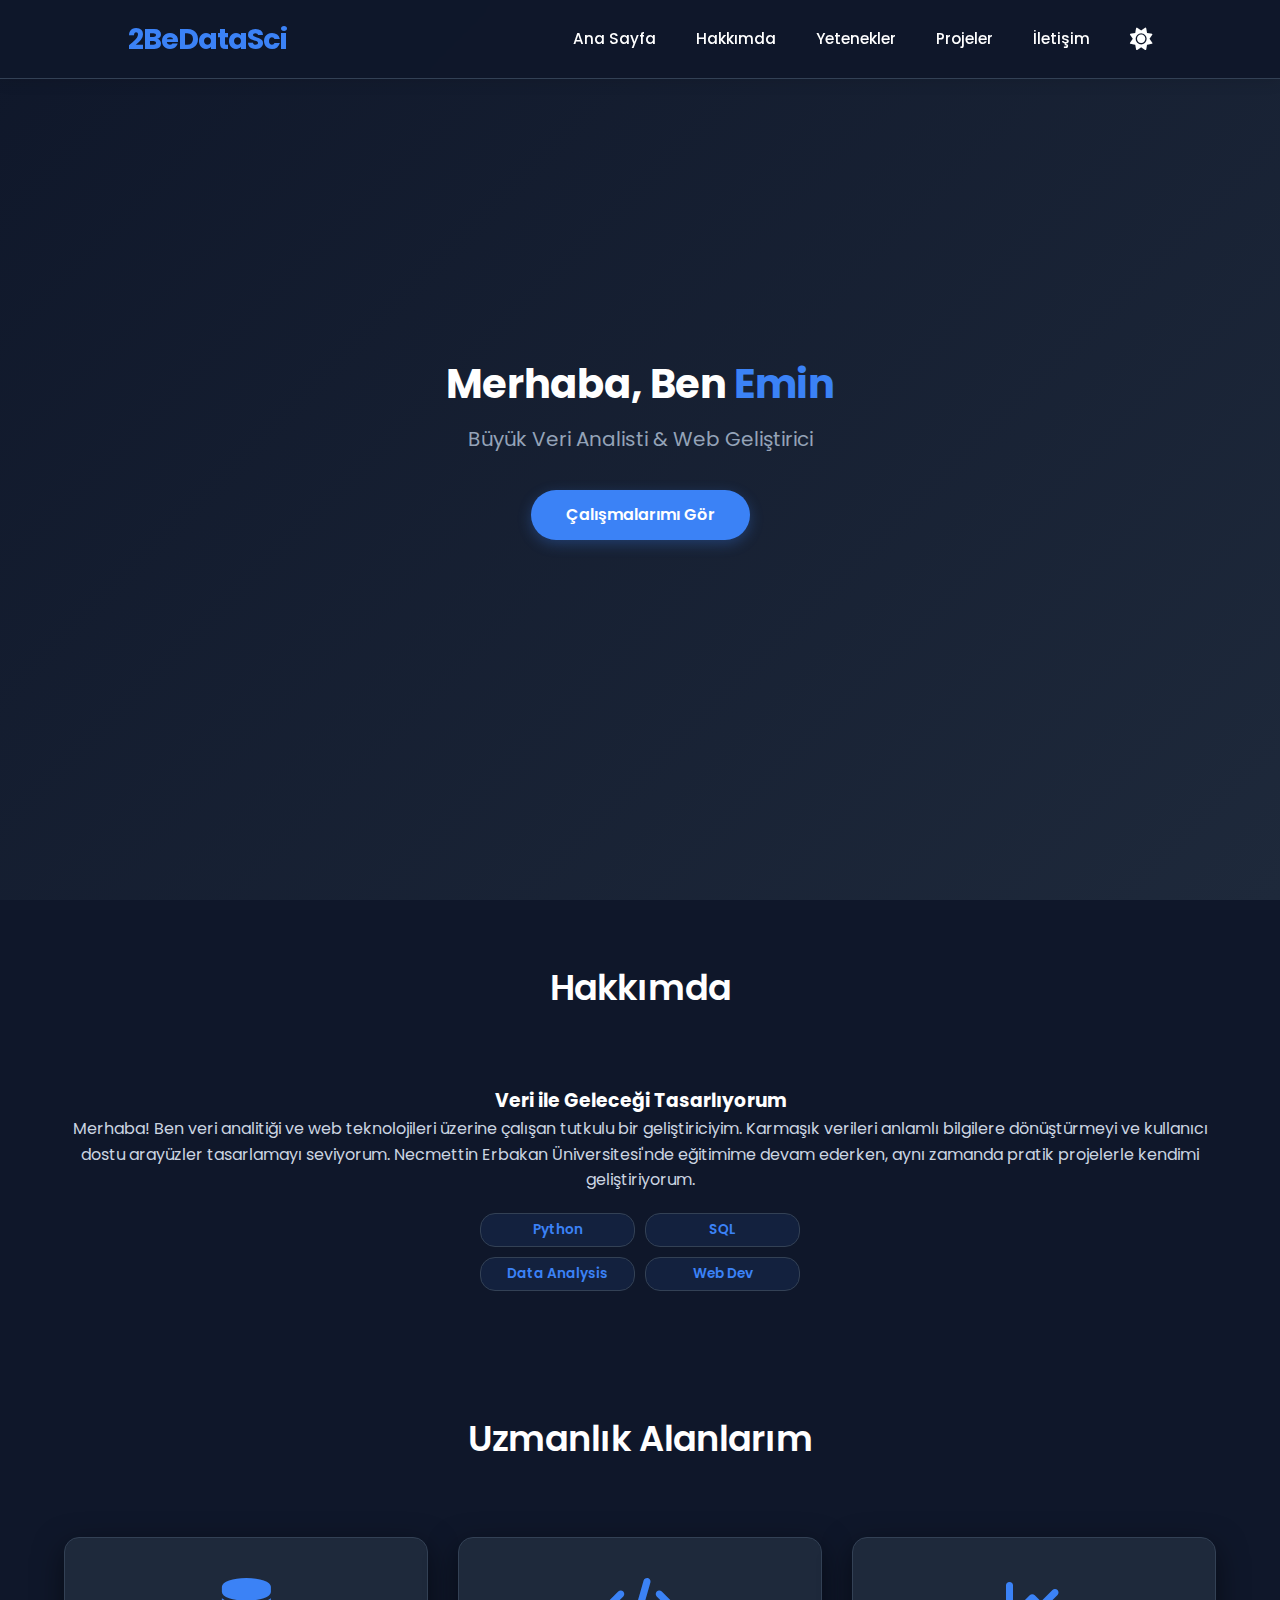
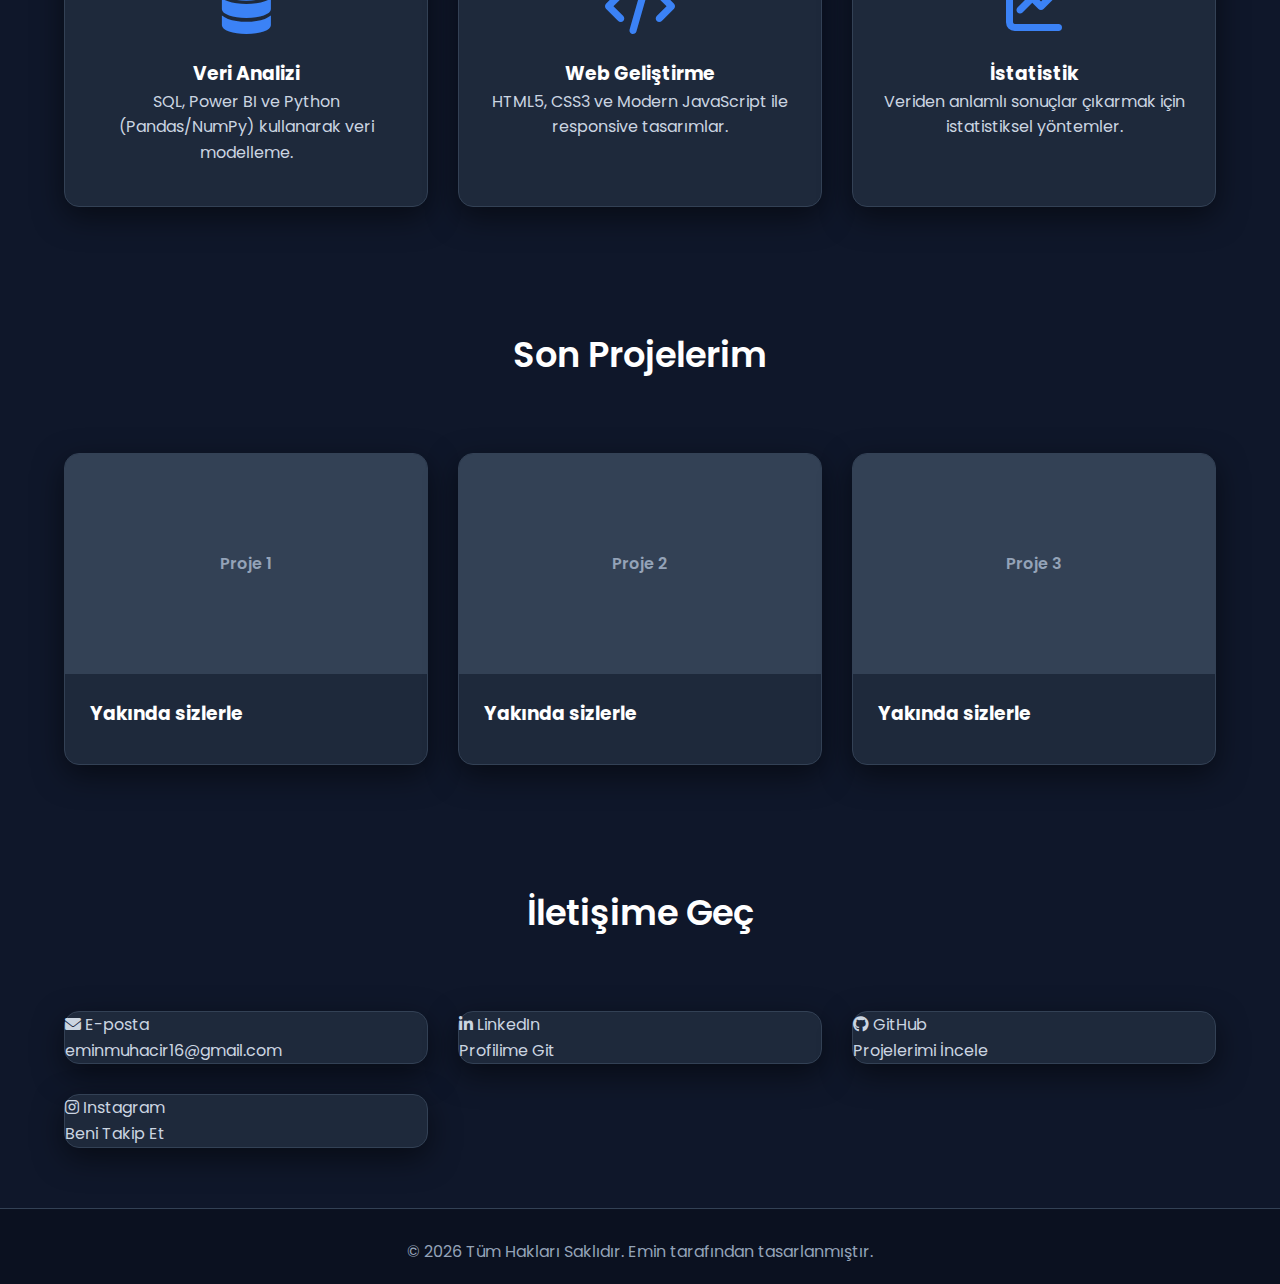
<file: index.html>
<!DOCTYPE html>
<html lang="tr">

<head>
    <meta charset="UTF-8">
    <meta name="viewport" content="width=device-width, initial-scale=1.0">
    <title>2BeDataSci</title>
    <link href="https://fonts.googleapis.com/css2?family=Poppins:wght@300;400;600&display=swap" rel="stylesheet">
    <link rel="stylesheet" href="https://cdnjs.cloudflare.com/ajax/libs/font-awesome/6.0.0/css/all.min.css">
    <link rel="stylesheet" href="data-sci/style.css">
</head>

<body>
    <!-- header -->
    <header>
        <div class="logo">2BeDataSci</div>
        <div class="menu-toggle" id="mobile-menu">
            <i class="fas fa-bars"></i>
        </div>
        <nav>
            <ul id="nav-list">
                <li><a href="#home">Ana Sayfa</a></li>
                <li><a href="#about">Hakkımda</a></li>
                <li><a href="#skills">Yetenekler</a></li>
                <li><a href="#portfolio">Projeler</a></li>
                <li><a href="#contact">İletişim</a></li>

                <li class="theme-switch" id="theme-toggle-btn">
                    <i class="fas fa-sun" id="toggle-icon"></i>
                </li>
            </ul>
        </nav>
    </header>
    <!-- home -->
    <section id="home" class="hero">
        <div class="hero-content">
            <h1>Merhaba, Ben <span class="highlight">Emin</span></h1>
            <p>Büyük Veri Analisti & Web Geliştirici</p>
            <a href="#portfolio" class="btn">Çalışmalarımı Gör</a>
        </div>
    </section>
    <!-- about -->
    <section id="about">
        <h2 class="section-title">Hakkımda</h2>
        <div class="about-content">
            <!-- <div class="about-img">
                <img src="https://via.placeholder.com/300" alt="Profil Fotoğrafı">
            </div> -->
            <div class="about-text">
                <h3>Veri ile Geleceği Tasarlıyorum</h3>
                <p>
                    Merhaba! Ben veri analitiği ve web teknolojileri üzerine çalışan tutkulu bir geliştiriciyim.
                    Karmaşık verileri anlamlı bilgilere dönüştürmeyi ve kullanıcı dostu arayüzler tasarlamayı seviyorum.
                    Necmettin Erbakan Üniversitesi'nde eğitimime devam ederken, aynı zamanda pratik projelerle kendimi
                    geliştiriyorum.
                </p>
                <div class="tags">
                    <span>Python</span>
                    <span>SQL</span>
                    <span>Data Analysis</span>
                    <span>Web Dev</span>
                </div>
            </div>
        </div>
    </section>
    <!-- skills -->
    <section id="skills" class="bg-light">
        <h2 class="section-title">Uzmanlık Alanlarım</h2>
        <div class="skills-container">
            <div class="skill-card">
                <i class="fas fa-database skill-icon"></i>
                <h3>Veri Analizi</h3>
                <p>SQL, Power BI ve Python (Pandas/NumPy) kullanarak veri modelleme.</p>
            </div>
            <div class="skill-card">
                <i class="fas fa-code skill-icon"></i>
                <h3>Web Geliştirme</h3>
                <p>HTML5, CSS3 ve Modern JavaScript ile responsive tasarımlar.</p>
            </div>
            <div class="skill-card">
                <i class="fas fa-chart-line skill-icon"></i>
                <h3>İstatistik</h3>
                <p>Veriden anlamlı sonuçlar çıkarmak için istatistiksel yöntemler.</p>
            </div>
        </div>
    </section>
    <!-- portfolio -->
    <section id="portfolio">
        <h2 class="section-title">Son Projelerim</h2>
        <div class="portfolio-grid">
            <div class="portfolio-item">
                <div class="portfolio-img">Proje 1</div>
                <div class="portfolio-info">
                    <h3>Yakında sizlerle</h3>
                    <p></p>
                </div>
            </div>
            <div class="portfolio-item">
                <div class="portfolio-img">Proje 2</div>
                <div class="portfolio-info">
                    <h3>Yakında sizlerle</h3>
                    <p></p>
                </div>
            </div>
            <div class="portfolio-item">
                <div class="portfolio-img">Proje 3</div>
                <div class="portfolio-info">
                    <h3>Yakında sizlerle</h3>
                    <p></p>
                </div>
            </div>
        </div>
    </section>
    <!-- Contact Section  -->
    <section id="contact">
        <h2 class="section-title">İletişime Geç</h2>
        <div class="contact-container">
            <a href="mailto:eminmuhacir16@gmail.com" class="contact-card email">
                <i class="fas fa-envelope"></i>
                <span>E-posta</span>
                <p>eminmuhacir16@gmail.com</p>
            </a>

            <a href="https://www.linkedin.com/in/muhammed-muhacir-8899581a5/" target="_blank"
                class="contact-card linkedin">
                <i class="fab fa-linkedin-in"></i>
                <span>LinkedIn</span>
                <p>Profilime Git</p>
            </a>

            <a href="https://github.com/EminMuhacir" target="_blank" class="contact-card github">
                <i class="fab fa-github"></i>
                <span>GitHub</span>
                <p>Projelerimi İncele</p>
            </a>

            <a href="https://instagram.com/2bedatasci" target="_blank" class="contact-card instagram">
                <i class="fab fa-instagram"></i>
                <span>Instagram</span>
                <p>Beni Takip Et</p>
            </a>
        </div>
    </section>
    <footer>
        <div class="footer-container">
            <p>&copy; 2026 Tüm Hakları Saklıdır. Emin tarafından tasarlanmıştır.</p>
        </div>
        <div class="transition-overlay"></div>
    </footer>
    <script src="data-sci/script.js"></script>
</body>


</html>
</file>
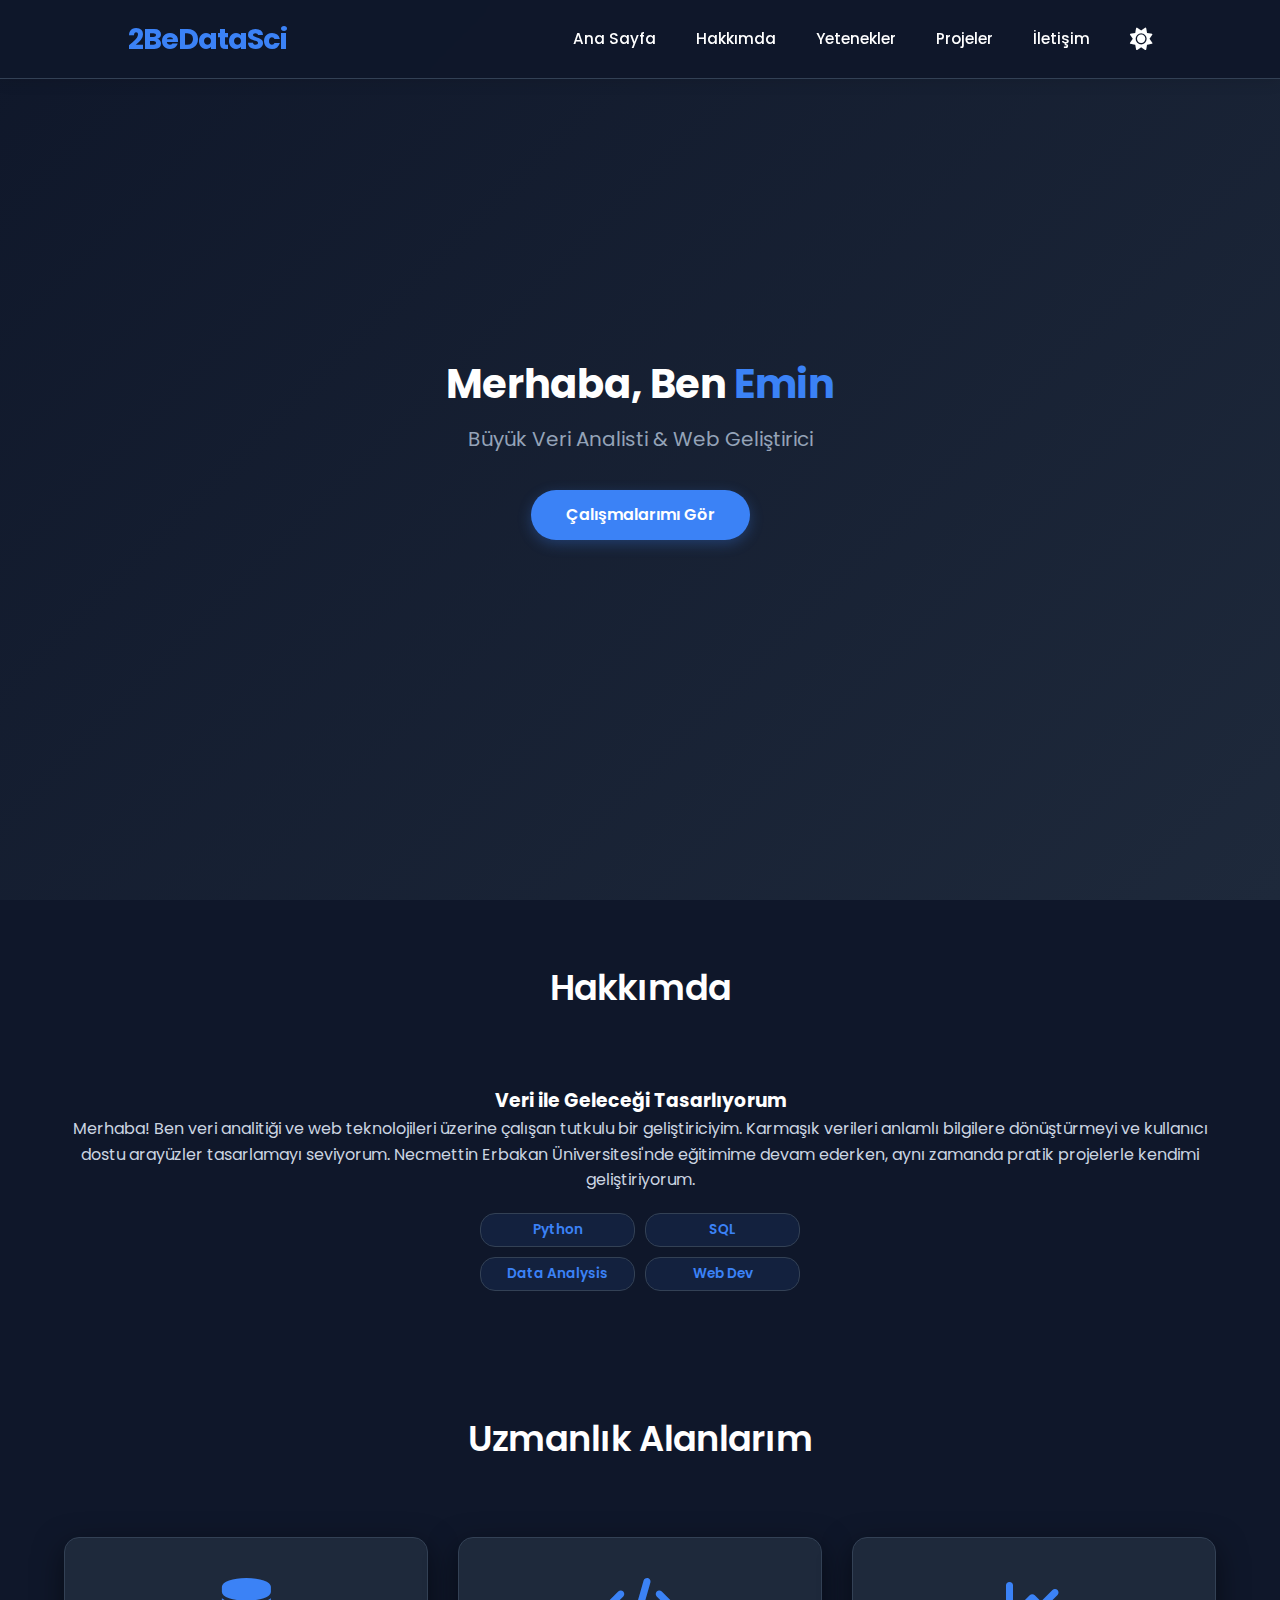
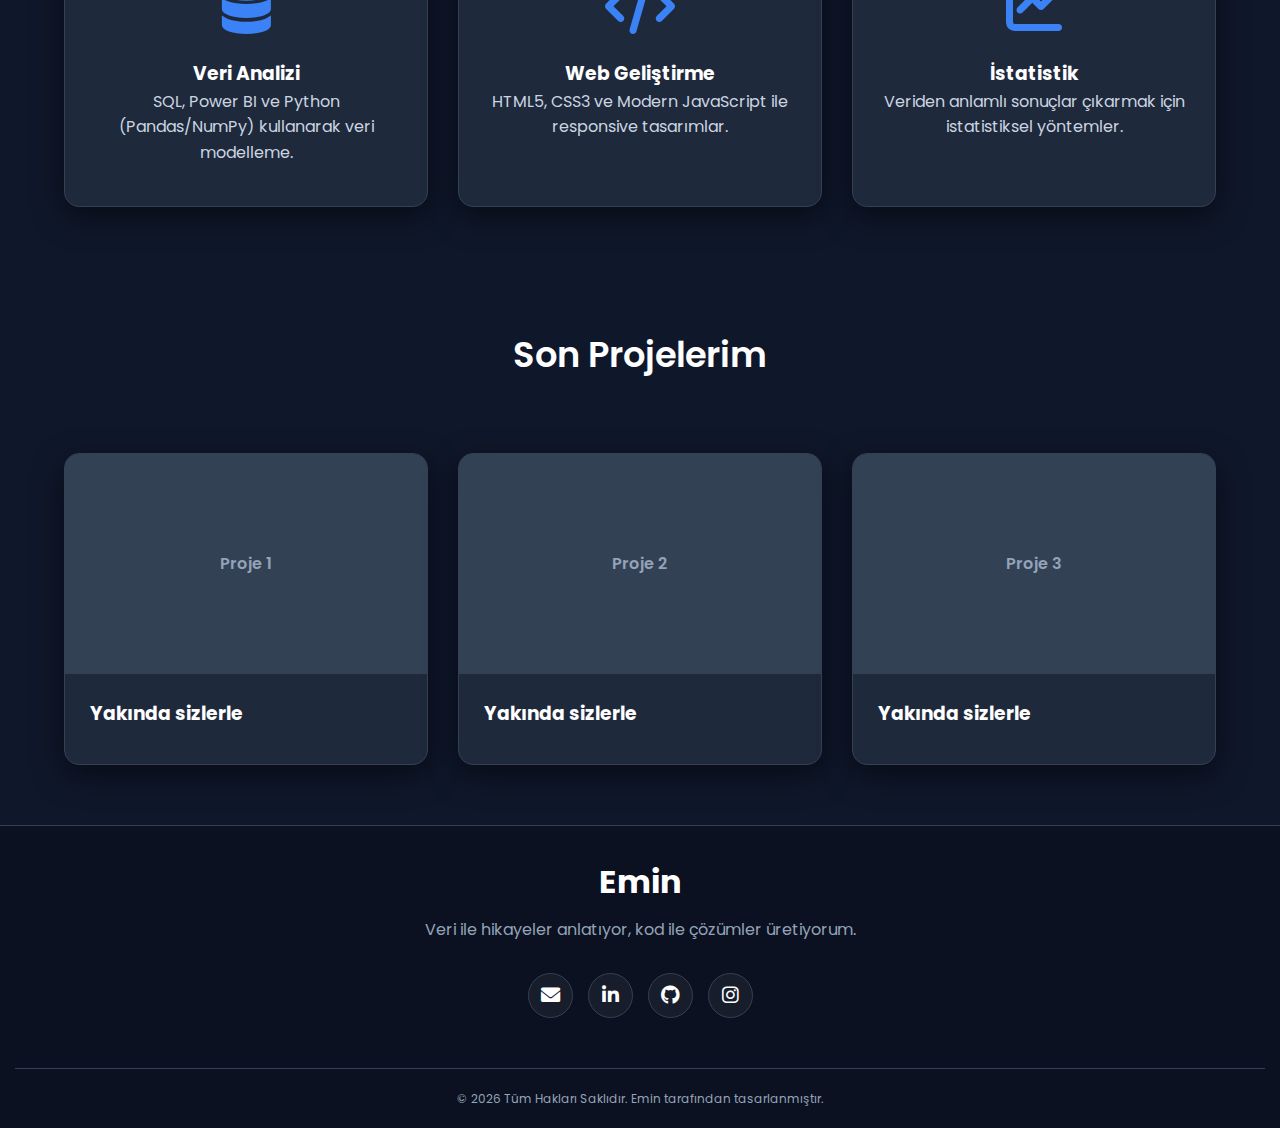
<file: 2BeDataSci/index.html>
<!DOCTYPE html>
<html lang="tr">

<head>
    <meta charset="UTF-8">
    <meta name="viewport" content="width=device-width, initial-scale=1.0">
    <title>2BeDataSci</title>
    <link href="https://fonts.googleapis.com/css2?family=Poppins:wght@300;400;600&display=swap" rel="stylesheet">
    <link rel="stylesheet" href="https://cdnjs.cloudflare.com/ajax/libs/font-awesome/6.0.0/css/all.min.css">
    <link rel="stylesheet" href="style.css">
</head>

<body>

    <header>
        <div class="logo">2BeDataSci</div>

        <div class="menu-toggle" id="mobile-menu">
            <i class="fas fa-bars"></i>
        </div>

        <nav>
            <ul id="nav-list">
                <li><a href="#home">Ana Sayfa</a></li>
                <li><a href="#about">Hakkımda</a></li>
                <li><a href="#skills">Yetenekler</a></li>
                <li><a href="#portfolio">Projeler</a></li>
                <li><a href="#contact">İletişim</a></li>

                <li class="theme-switch" id="theme-toggle-btn">
                    <i class="fas fa-sun" id="toggle-icon"></i>
                </li>
            </ul>
        </nav>
    </header>

    <section id="home" class="hero">
        <div class="hero-content">
            <h1>Merhaba, Ben <span class="highlight">Emin</span></h1>
            <p>Büyük Veri Analisti & Web Geliştirici</p>
            <a href="#portfolio" class="btn">Çalışmalarımı Gör</a>
        </div>
    </section>

    <section id="about">
        <h2 class="section-title">Hakkımda</h2>
        <div class="about-content">
            <!-- <div class="about-img">
                <img src="https://via.placeholder.com/300" alt="Profil Fotoğrafı">
            </div> -->
            <div class="about-text">
                <h3>Veri ile Geleceği Tasarlıyorum</h3>
                <p>
                    Merhaba! Ben veri analitiği ve web teknolojileri üzerine çalışan tutkulu bir geliştiriciyim.
                    Karmaşık verileri anlamlı bilgilere dönüştürmeyi ve kullanıcı dostu arayüzler tasarlamayı seviyorum.
                    Necmettin Erbakan Üniversitesi'nde eğitimime devam ederken, aynı zamanda pratik projelerle kendimi
                    geliştiriyorum.
                </p>
                <div class="tags">
                    <span>Python</span>
                    <span>SQL</span>
                    <span>Data Analysis</span>
                    <span>Web Dev</span>
                </div>
            </div>
        </div>
    </section>

    <section id="skills" class="bg-light">
        <h2 class="section-title">Uzmanlık Alanlarım</h2>
        <div class="skills-container">
            <div class="skill-card">
                <i class="fas fa-database skill-icon"></i>
                <h3>Veri Analizi</h3>
                <p>SQL, Power BI ve Python (Pandas/NumPy) kullanarak veri modelleme.</p>
            </div>
            <div class="skill-card">
                <i class="fas fa-code skill-icon"></i>
                <h3>Web Geliştirme</h3>
                <p>HTML5, CSS3 ve Modern JavaScript ile responsive tasarımlar.</p>
            </div>
            <div class="skill-card">
                <i class="fas fa-chart-line skill-icon"></i>
                <h3>İstatistik</h3>
                <p>Veriden anlamlı sonuçlar çıkarmak için istatistiksel yöntemler.</p>
            </div>
        </div>
    </section>

    <section id="portfolio">
        <h2 class="section-title">Son Projelerim</h2>
        <div class="portfolio-grid">
            <div class="portfolio-item">
                <div class="portfolio-img">Proje 1</div>
                <div class="portfolio-info">
                    <h3>Yakında sizlerle</h3>
                    <p></p>
                </div>
            </div>
            <div class="portfolio-item">
                <div class="portfolio-img">Proje 2</div>
                <div class="portfolio-info">
                    <h3>Yakında sizlerle</h3>
                    <p></p>
                </div>
            </div>
            <div class="portfolio-item">
                <div class="portfolio-img">Proje 3</div>
                <div class="portfolio-info">
                    <h3>Yakında sizlerle</h3>
                    <p></p>
                </div>
            </div>
        </div>
    </section>

    <footer>
        <div class="footer-container">
            <h3 class="footer-nick">Emin</h3>
            <p class="footer-slogan">Veri ile hikayeler anlatıyor, kod ile çözümler üretiyorum.</p>

            <div class="footer-socials">
                <a href="mailto:eminmuhacir@gmail.com" class="footer-icon email" title="E-posta Gönder">
                    <i class="fas fa-envelope"></i><br>
                </a>
                <a href="https://www.linkedin.com/in/muhammed-muhacir-8899581a5/" target="_blank"
                    class="footer-icon linkedin" title="LinkedIn">
                    <i class="fab fa-linkedin-in"></i>
                </a>
                <a href="https://github.com/EminMuhacir" target="_blank" class="footer-icon github" title="GitHub">
                    <i class="fab fa-github"></i>
                </a>
                <a href="https://instagram.com/2bedatasci" target="_blank" class="footer-icon instagram"
                    title="Instagram">
                    <i class="fab fa-instagram"></i>
                </a>
            </div>
        </div>

        <div class="footer-bottom">
            <p>&copy; 2026 Tüm Hakları Saklıdır. Emin tarafından tasarlanmıştır.</p>
        </div>

        <div class="transition-overlay"></div>
        <script src="script.js"></script>
    </footer>
</body>

</html>
</file>
<file: data-sci/style.css>
/* --- 1. COLOR DEFINITIONS (DEFAULT: DARK THEME) --- */
:root {
  --primary-color: #3b82f6;
  --secondary-color: #1d4ed8;

  --bg-color: #0f172a;
  --card-bg: #1e293b;
  --header-bg: rgba(15, 23, 42, 0.95);

  /* Footer ve icon color (Dark Theme) */
  --footer-bg: #0b1120; /* Koyu Footer */
  --icon-bg: rgba(255, 255, 255, 0.05); /* Icon back color */

  --text-color: #cbd5e1;
  --title-color: #ffffff;
  --muted-color: #94a3b8;

  --border-color: #334155;
  --shadow: 0 10px 30px rgba(0, 0, 0, 0.5);
}

/* ---2. LIGHT MODE SETTINGS --- */
body.light-mode {
  --primary-color: #2563eb;

  --bg-color: #f8fafc;
  --card-bg: #ffffff;
  --header-bg: rgba(255, 255, 255, 0.95);

  /* Footer and icon color (Light Theme) */
  --footer-bg: #e2e8f0; /* Gray footer */
  --icon-bg: rgba(0, 0, 0, 0.05); /* Icon back color */

  --text-color: #334155;
  --title-color: #0f172a;
  --muted-color: #64748b;

  --border-color: #cbd5e1;
  --shadow: 0 10px 30px rgba(0, 0, 0, 0.1);
}

/* --- 3. GENERAL SETTINGS --- */
* {
  margin: 0;
  padding: 0;
  box-sizing: border-box;
}

html {
  scroll-behavior: smooth;
}

body {
  font-family: "Poppins", sans-serif;
  background-color: var(--bg-color);
  color: var(--text-color);
  line-height: 1.6;
  transition: background-color 0.3s, color 0.3s;
}

a {
  text-decoration: none;
  color: inherit;
}
ul {
  list-style: none;
}

h1,
h2,
h3,
h4,
h5,
h6 {
  color: var(--title-color);
}

/* --- HEADER & NAVİGASYON --- */
header {
  position: fixed;
  top: 0;
  width: 100%;
  background: var(--header-bg);
  backdrop-filter: blur(10px);
  box-shadow: 0 2px 15px rgba(0, 0, 0, 0.1);
  z-index: 1000;
  padding: 1rem 10%;
  display: flex;
  justify-content: space-between;
  align-items: center;
  border-bottom: 1px solid var(--border-color);
}

.logo {
  font-size: 1.8rem;
  font-weight: 700;
  color: var(--primary-color);
  letter-spacing: -1px;
}

nav ul {
  display: flex;
  gap: 2.5rem;
  align-items: center;
}

nav ul li a {
  font-weight: 500;
  font-size: 0.95rem;
  transition: color 0.3s;
  color: var(--title-color);
}

nav ul li a:hover,
nav ul li a.active {
  color: var(--primary-color);
}

/* Theme swap button */
.theme-switch {
  cursor: pointer;
  font-size: 1.4rem;
  color: var(--title-color);
  transition: transform 0.3s;
  display: flex;
  align-items: center;
}
.theme-switch:hover {
  color: var(--primary-color);
  transform: rotate(20deg);
}

/* --- Hero --- */
.hero {
  height: 100vh;
  display: flex;
  align-items: center;
  justify-content: center;
  background: linear-gradient(135deg, var(--bg-color) 0%, var(--card-bg) 100%);
  text-align: center;
  padding: 0 20px;
}

.hero-content h1 {
  font-size: 3.5rem;
  margin-bottom: 15px;
  line-height: 1.2;
}

.highlight {
  color: var(--primary-color);
}

.hero-content p {
  font-size: 1.25rem;
  color: var(--muted-color);
  margin-bottom: 35px;
}

.btn {
  display: inline-block;
  padding: 12px 35px;
  background: var(--primary-color);
  color: #ffffff;
  border-radius: 50px;
  font-weight: 600;
  transition: all 0.3s ease;
  box-shadow: 0 4px 14px rgba(59, 130, 246, 0.3);
}

.btn:hover {
  transform: translateY(-3px);
  background: var(--secondary-color);
  box-shadow: 0 6px 20px rgba(59, 130, 246, 0.5);
}

/* --- Projects --- */
section {
  padding: 100px 10%;
  scroll-margin-top: 80px;
}

.section-title {
  text-align: center;
  font-size: 2.2rem;
  margin-bottom: 70px;
  font-weight: 600;
  color: var(--title-color);
}

.bg-light {
  background-color: var(--bg-color);
}

/* --- About --- */
.about-content {
  display: flex;
  align-items: center;
  gap: 60px;
  flex-wrap: wrap;
}

.about-img {
  flex: 1;
  text-align: center;
}

.about-img img {
  width: 320px;
  height: 320px;
  object-fit: cover;
  border-radius: 20px;
  box-shadow: 0 0 30px rgba(59, 130, 246, 0.2);
  border: 2px solid var(--border-color);
}

.about-text {
  flex: 1;
}

.tags {
  margin-top: 20px;
  display: flex;
  gap: 10px;
  flex-wrap: wrap;
}

.tags span {
  background: rgba(59, 130, 246, 0.1);
  color: var(--primary-color);
  padding: 5px 15px;
  border-radius: 15px;
  font-size: 0.85rem;
  font-weight: 600;
  border: 1px solid var(--border-color);
}

/* --- Skills --- */
.skills-container,
.portfolio-grid,
.contact-container {
  display: grid;
  grid-template-columns: repeat(auto-fit, minmax(280px, 1fr));
  gap: 30px;
}

.skill-card,
.portfolio-item,
.contact-card {
  background: var(--card-bg);
  border: 1px solid var(--border-color);
  border-radius: 15px;
  transition: transform 0.3s, box-shadow 0.3s;
  box-shadow: var(--shadow);
}

.skill-card {
  padding: 40px 30px;
  text-align: center;
}
.skill-card:hover {
  transform: translateY(-10px);
  border-color: var(--primary-color);
}
.skill-icon {
  font-size: 3.5rem;
  color: var(--primary-color);
  margin-bottom: 25px;
}

.portfolio-item {
  overflow: hidden;
}
.portfolio-item:hover {
  transform: scale(1.02);
}

.portfolio-img {
  width: 100%;
  height: 220px;
  background-color: #334155;
  display: flex;
  align-items: center;
  justify-content: center;
  color: #94a3b8;
  font-weight: 600;
}

.portfolio-info {
  padding: 25px;
}
.portfolio-info h3 {
  margin-bottom: 10px;
  color: var(--title-color);
}

/* --- Footer --- */
footer {
  background: var(--footer-bg);
  color: var(--muted-color);
  padding: 70px 0 20px;
  text-align: center;
  border-top: 1px solid var(--border-color);
  transition: background-color 0.3s ease;
}

.footer-container h3 {
  color: var(--title-color);
  font-size: 2rem;
  margin-bottom: 10px;
  font-weight: 700;
}

.footer-slogan {
  font-size: 1rem;
  margin-bottom: 30px;
  line-height: 1.6;
  max-width: 600px;
  margin-left: auto;
  margin-right: auto;
}

.footer-socials {
  display: flex;
  justify-content: center;
  gap: 15px;
  margin-bottom: 50px;
}

.footer-icon {
  display: flex;
  justify-content: center;
  align-items: center;
  width: 45px;
  height: 45px;
  border-radius: 50%;

  background: var(--icon-bg); /* Icon background color */
  color: var(--title-color);

  font-size: 1.2rem;
  transition: all 0.3s ease;
  border: 1px solid var(--border-color);
}

.footer-icon:hover {
  transform: translateY(-5px);
  color: white;
}
.footer-icon.email:hover {
  background: #ea4335;
  box-shadow: 0 0 15px #ea4335;
}
.footer-icon.linkedin:hover {
  background: #0077b5;
  box-shadow: 0 0 15px #0077b5;
}
.footer-icon.github:hover {
  background: #333;
  box-shadow: 0 0 15px #333;
}
.footer-icon.instagram:hover {
  background: linear-gradient(45deg, #f09433 0%, #dc2743 100%);
  box-shadow: 0 0 15px #dc2743;
}

.footer-bottom {
  border-top: 1px solid var(--border-color);
  padding-top: 20px;
  font-size: 0.85rem;
}

/* --- Mobile menu button (Hidden on desktop) --- */
.menu-toggle {
  display: none; /* Default hidden */
  font-size: 1.5rem;
  cursor: pointer;
  color: var(--title-color);
}

/* --- Mobile responsive --- */
@media (max-width: 768px) {
  header {
    display: flex;
    justify-content: space-between;
    align-items: center;
    padding: 1rem 5%;
    position: fixed;
    width: 100%;
  }

  /* Menu Button (Hamburger) */
  .menu-toggle {
    display: block; /* Make it visible on mobile */
    font-size: 1.5rem; /* Icon size */
    cursor: pointer;
    color: var(--title-color); /* Theme color */
    margin-left: auto;
  }

  /* Navigasyon (Open menu) */
  nav {
    position: static;
  }

  /* 2. Menu list (UL) */
  nav ul {
    display: flex;
    flex-direction: column;
    position: absolute;
    top: 70px;
    right: 0;
    width: 33%;
    height: calc(100vh - 70px);
    background-color: var(--header-bg);
    border-left: 1px solid var(--border-color);
    border-bottom: 1px solid var(--border-color);
    padding: 30px 20px;
    gap: 25px;
    text-align: right;
    align-items: flex-end;
    transform: translateX(100%);
    transition: transform 0.4s cubic-bezier(0.77, 0.2, 0.05, 1);
    z-index: 999;
    opacity: 1;
  }

  /* When menu is open */
  nav ul.active {
    transform: translateX(0);
    box-shadow: -5px 0 15px rgba(0, 0, 0, 0.1);
  }

  nav ul li a {
    font-size: 1.1rem;
    display: block;
    width: 100%;
    padding: 10px 0;
    border-bottom: 1px solid var(--border-color);
  }

  nav ul li:last-child a {
    border-bottom: none;
  }

  .theme-switch {
    margin-top: 10px;
    justify-content: flex-end; /* İkonu sağa yasla */
  }
}

.hero-content h1 {
  font-size: 2.5rem;
}
.about-content {
  flex-direction: column;
  text-align: center;
}
.about-img img {
  width: 250px;
  height: 250px;
}
section {
  padding: 60px 5%;
}

.tags {
  display: grid !important;
  grid-template-columns: 1fr 1fr;
  gap: 10px;
  width: 100%;
  max-width: 320px;
  margin: 20px auto 0;
}
.tags span {
  width: 100%;
  justify-content: center;
}

footer {
  padding: 30px 15px 20px;
}
.footer-slogan {
  width: 90%;
  margin: 0 auto 30px;
}
.footer-socials {
  flex-wrap: wrap;
}
.footer-bottom {
  font-size: 0.75rem;
  word-wrap: break-word;
}

/* --- Floating Transition Effect (Overlay) --- */
.transition-overlay {
  position: fixed;
  top: 0;
  left: 0;
  width: 100%;
  height: 100vh;
  background-color: var(--primary-color);
  z-index: 99999;
  transform: translateX(100%);
  pointer-events: none;
}

.transition-overlay.active {
  pointer-events: all;
  animation: slide-effect 0.8s ease-in-out forwards;
}

@keyframes slide-effect {
  0% {
    transform: translateX(100%);
  }
  40% {
    transform: translateX(0);
  }
  60% {
    transform: translateX(0);
  }
  100% {
    transform: translateX(-100%);
  }
}
</file>
<file: 2BeDataSci/style.css>
/* --- 1. COLOR DEFINITIONS (DEFAULT: DARK THEME) --- */
:root {
  --primary-color: #3b82f6;
  --secondary-color: #1d4ed8;

  --bg-color: #0f172a;
  --card-bg: #1e293b;
  --header-bg: rgba(15, 23, 42, 0.95);

  /* Footer ve icon color (Dark Theme) */
  --footer-bg: #0b1120; /* Koyu Footer */
  --icon-bg: rgba(255, 255, 255, 0.05); /* Icon back color */

  --text-color: #cbd5e1;
  --title-color: #ffffff;
  --muted-color: #94a3b8;

  --border-color: #334155;
  --shadow: 0 10px 30px rgba(0, 0, 0, 0.5);
}

/* ---2. LIGHT MODE SETTINGS --- */
body.light-mode {
  --primary-color: #2563eb;

  --bg-color: #f8fafc;
  --card-bg: #ffffff;
  --header-bg: rgba(255, 255, 255, 0.95);

  /* Footer and icon color (Light Theme) */
  --footer-bg: #e2e8f0; /* Gray footer */
  --icon-bg: rgba(0, 0, 0, 0.05); /* Icon back color */

  --text-color: #334155;
  --title-color: #0f172a;
  --muted-color: #64748b;

  --border-color: #cbd5e1;
  --shadow: 0 10px 30px rgba(0, 0, 0, 0.1);
}

/* --- 3. GENERAL SETTINGS --- */
* {
  margin: 0;
  padding: 0;
  box-sizing: border-box;
}

html {
  scroll-behavior: smooth;
}

body {
  font-family: "Poppins", sans-serif;
  background-color: var(--bg-color);
  color: var(--text-color);
  line-height: 1.6;
  transition: background-color 0.3s, color 0.3s;
}

a {
  text-decoration: none;
  color: inherit;
}
ul {
  list-style: none;
}

h1,
h2,
h3,
h4,
h5,
h6 {
  color: var(--title-color);
}

/* --- HEADER & NAVİGASYON --- */
header {
  position: fixed;
  top: 0;
  width: 100%;
  background: var(--header-bg);
  backdrop-filter: blur(10px);
  box-shadow: 0 2px 15px rgba(0, 0, 0, 0.1);
  z-index: 1000;
  padding: 1rem 10%;
  display: flex;
  justify-content: space-between;
  align-items: center;
  border-bottom: 1px solid var(--border-color);
}

.logo {
  font-size: 1.8rem;
  font-weight: 700;
  color: var(--primary-color);
  letter-spacing: -1px;
}

nav ul {
  display: flex;
  gap: 2.5rem;
  align-items: center;
}

nav ul li a {
  font-weight: 500;
  font-size: 0.95rem;
  transition: color 0.3s;
  color: var(--title-color);
}

nav ul li a:hover,
nav ul li a.active {
  color: var(--primary-color);
}

/* Theme swap button */
.theme-switch {
  cursor: pointer;
  font-size: 1.4rem;
  color: var(--title-color);
  transition: transform 0.3s;
  display: flex;
  align-items: center;
}
.theme-switch:hover {
  color: var(--primary-color);
  transform: rotate(20deg);
}

/* --- Hero --- */
.hero {
  height: 100vh;
  display: flex;
  align-items: center;
  justify-content: center;
  background: linear-gradient(135deg, var(--bg-color) 0%, var(--card-bg) 100%);
  text-align: center;
  padding: 0 20px;
}

.hero-content h1 {
  font-size: 3.5rem;
  margin-bottom: 15px;
  line-height: 1.2;
}

.highlight {
  color: var(--primary-color);
}

.hero-content p {
  font-size: 1.25rem;
  color: var(--muted-color);
  margin-bottom: 35px;
}

.btn {
  display: inline-block;
  padding: 12px 35px;
  background: var(--primary-color);
  color: #ffffff;
  border-radius: 50px;
  font-weight: 600;
  transition: all 0.3s ease;
  box-shadow: 0 4px 14px rgba(59, 130, 246, 0.3);
}

.btn:hover {
  transform: translateY(-3px);
  background: var(--secondary-color);
  box-shadow: 0 6px 20px rgba(59, 130, 246, 0.5);
}

/* --- Projects --- */
section {
  padding: 100px 10%;
  scroll-margin-top: 80px;
}

.section-title {
  text-align: center;
  font-size: 2.2rem;
  margin-bottom: 70px;
  font-weight: 600;
  color: var(--title-color);
}

.bg-light {
  background-color: var(--bg-color);
}

/* --- About --- */
.about-content {
  display: flex;
  align-items: center;
  gap: 60px;
  flex-wrap: wrap;
}

.about-img {
  flex: 1;
  text-align: center;
}

.about-img img {
  width: 320px;
  height: 320px;
  object-fit: cover;
  border-radius: 20px;
  box-shadow: 0 0 30px rgba(59, 130, 246, 0.2);
  border: 2px solid var(--border-color);
}

.about-text {
  flex: 1;
}

.tags {
  margin-top: 20px;
  display: flex;
  gap: 10px;
  flex-wrap: wrap;
}

.tags span {
  background: rgba(59, 130, 246, 0.1);
  color: var(--primary-color);
  padding: 5px 15px;
  border-radius: 15px;
  font-size: 0.85rem;
  font-weight: 600;
  border: 1px solid var(--border-color);
}

/* --- Skills --- */
.skills-container,
.portfolio-grid,
.contact-container {
  display: grid;
  grid-template-columns: repeat(auto-fit, minmax(280px, 1fr));
  gap: 30px;
}

.skill-card,
.portfolio-item,
.contact-card {
  background: var(--card-bg);
  border: 1px solid var(--border-color);
  border-radius: 15px;
  transition: transform 0.3s, box-shadow 0.3s;
  box-shadow: var(--shadow);
}

.skill-card {
  padding: 40px 30px;
  text-align: center;
}
.skill-card:hover {
  transform: translateY(-10px);
  border-color: var(--primary-color);
}
.skill-icon {
  font-size: 3.5rem;
  color: var(--primary-color);
  margin-bottom: 25px;
}

.portfolio-item {
  overflow: hidden;
}
.portfolio-item:hover {
  transform: scale(1.02);
}

.portfolio-img {
  width: 100%;
  height: 220px;
  background-color: #334155;
  display: flex;
  align-items: center;
  justify-content: center;
  color: #94a3b8;
  font-weight: 600;
}

.portfolio-info {
  padding: 25px;
}
.portfolio-info h3 {
  margin-bottom: 10px;
  color: var(--title-color);
}

/* --- Footer --- */
footer {
  background: var(--footer-bg);
  color: var(--muted-color);
  padding: 70px 0 20px;
  text-align: center;
  border-top: 1px solid var(--border-color);
  transition: background-color 0.3s ease;
}

.footer-container h3 {
  color: var(--title-color);
  font-size: 2rem;
  margin-bottom: 10px;
  font-weight: 700;
}

.footer-slogan {
  font-size: 1rem;
  margin-bottom: 30px;
  line-height: 1.6;
  max-width: 600px;
  margin-left: auto;
  margin-right: auto;
}

.footer-socials {
  display: flex;
  justify-content: center;
  gap: 15px;
  margin-bottom: 50px;
}

.footer-icon {
  display: flex;
  justify-content: center;
  align-items: center;
  width: 45px;
  height: 45px;
  border-radius: 50%;

  background: var(--icon-bg); /* Icon background color */
  color: var(--title-color);

  font-size: 1.2rem;
  transition: all 0.3s ease;
  border: 1px solid var(--border-color);
}

.footer-icon:hover {
  transform: translateY(-5px);
  color: white;
}
.footer-icon.email:hover {
  background: #ea4335;
  box-shadow: 0 0 15px #ea4335;
}
.footer-icon.linkedin:hover {
  background: #0077b5;
  box-shadow: 0 0 15px #0077b5;
}
.footer-icon.github:hover {
  background: #333;
  box-shadow: 0 0 15px #333;
}
.footer-icon.instagram:hover {
  background: linear-gradient(45deg, #f09433 0%, #dc2743 100%);
  box-shadow: 0 0 15px #dc2743;
}

.footer-bottom {
  border-top: 1px solid var(--border-color);
  padding-top: 20px;
  font-size: 0.85rem;
}

/* --- Mobile menu button (Hidden on desktop) --- */
.menu-toggle {
  display: none; /* Default hidden */
  font-size: 1.5rem;
  cursor: pointer;
  color: var(--title-color);
}

/* --- Mobile responsive --- */
@media (max-width: 768px) {
  header {
    display: flex;
    justify-content: space-between;
    align-items: center;
    padding: 1rem 5%;
    position: fixed;
    width: 100%;
  }

  /* Menu Button (Hamburger) */
  .menu-toggle {
    display: block; /* Make it visible on mobile */
    font-size: 1.5rem; /* Icon size */
    cursor: pointer;
    color: var(--title-color); /* Theme color */
    margin-left: auto;
  }

  /* Navigasyon (Open menu) */
  nav {
    position: static;
  }

  /* 2. Menu list (UL) */
  nav ul {
    display: flex;
    flex-direction: column;
    position: absolute;
    top: 70px;
    right: 0;
    width: 33%;
    height: calc(100vh - 70px);
    background-color: var(--header-bg);
    border-left: 1px solid var(--border-color);
    border-bottom: 1px solid var(--border-color);
    padding: 30px 20px;
    gap: 25px;
    text-align: right;
    align-items: flex-end;
    transform: translateX(100%);
    transition: transform 0.4s cubic-bezier(0.77, 0.2, 0.05, 1);
    z-index: 999;
    opacity: 1;
  }

  /* When menu is open */
  nav ul.active {
    transform: translateX(0);
    box-shadow: -5px 0 15px rgba(0, 0, 0, 0.1);
  }

  nav ul li a {
    font-size: 1.1rem;
    display: block;
    width: 100%;
    padding: 10px 0;
    border-bottom: 1px solid var(--border-color);
  }

  nav ul li:last-child a {
    border-bottom: none;
  }

  .theme-switch {
    margin-top: 10px;
    justify-content: flex-end; /* İkonu sağa yasla */
  }
}

.hero-content h1 {
  font-size: 2.5rem;
}
.about-content {
  flex-direction: column;
  text-align: center;
}
.about-img img {
  width: 250px;
  height: 250px;
}
section {
  padding: 60px 5%;
}

.tags {
  display: grid !important;
  grid-template-columns: 1fr 1fr;
  gap: 10px;
  width: 100%;
  max-width: 320px;
  margin: 20px auto 0;
}
.tags span {
  width: 100%;
  justify-content: center;
}

footer {
  padding: 30px 15px 20px;
}
.footer-slogan {
  width: 90%;
  margin: 0 auto 30px;
}
.footer-socials {
  flex-wrap: wrap;
}
.footer-bottom {
  font-size: 0.75rem;
  word-wrap: break-word;
}

/* --- Floating Transition Effect (Overlay) --- */
.transition-overlay {
  position: fixed;
  top: 0;
  left: 0;
  width: 100%;
  height: 100vh;
  background-color: var(--primary-color);
  z-index: 99999;
  transform: translateX(100%);
  pointer-events: none;
}

.transition-overlay.active {
  pointer-events: all;
  animation: slide-effect 0.8s ease-in-out forwards;
}

@keyframes slide-effect {
  0% {
    transform: translateX(100%);
  }
  40% {
    transform: translateX(0);
  }
  60% {
    transform: translateX(0);
  }
  100% {
    transform: translateX(-100%);
  }
}
</file>
